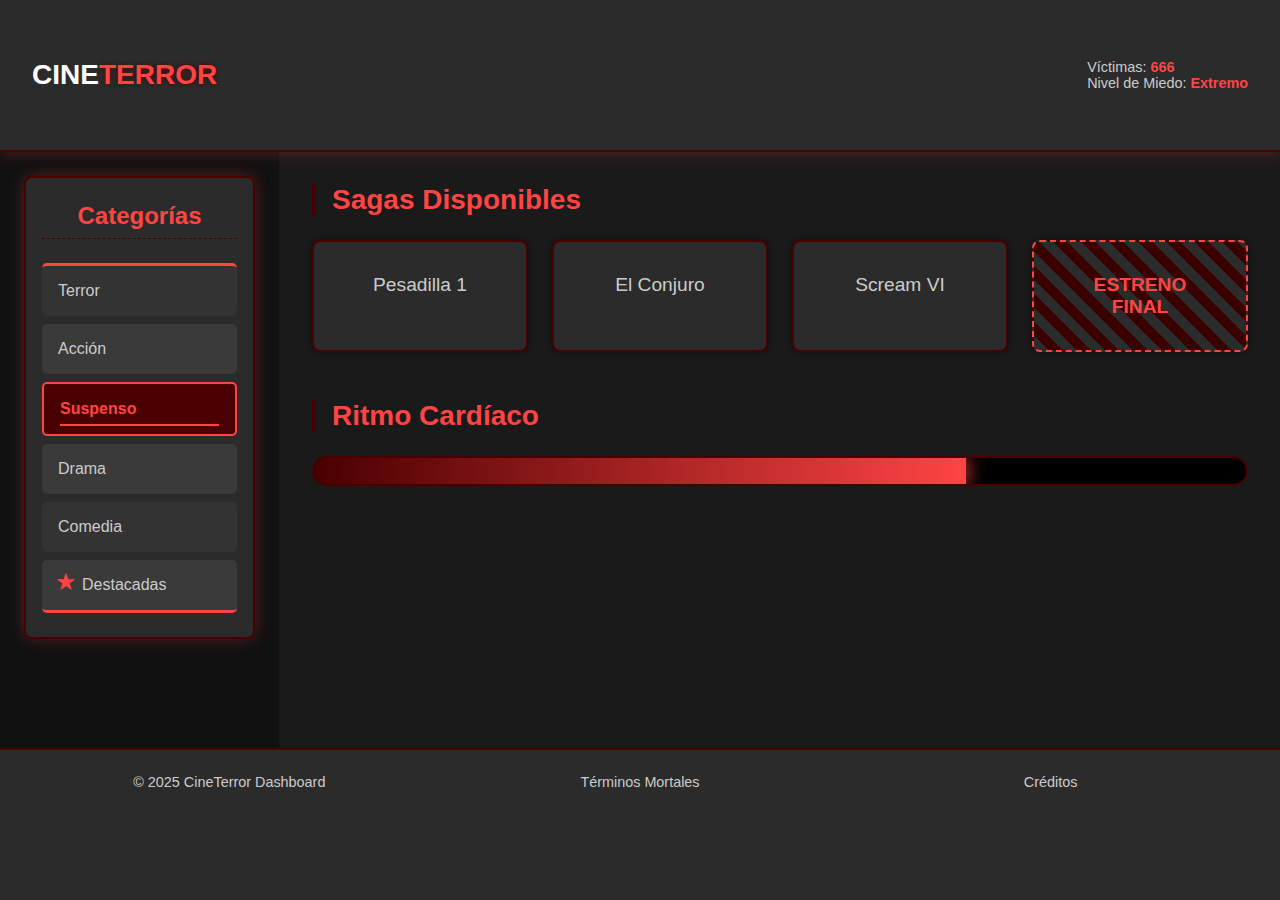
<file: Project 1/index.html>
<!DOCTYPE html>
<html lang="es">
<head>
    <meta charset="UTF-8">
    <meta name="viewport" content="width=device-width, initial-scale=1.0">
    <title>Dashboard de Terror</title>
    <link rel="stylesheet" href="style.css">
</head>
<body>

    <div class="dashboard">
        <header class="header">
            <h1 class="logo">CINE<span>TERROR</span></h1>
            <div class="player-info">
                <p>Víctimas: <strong>666</strong></p>
                <p>Nivel de Miedo: <strong>Extremo</strong></p>
            </div>
        </header>

        <aside class="sidebar">
            <nav class="menu-navegacion">
                <h1 class="titulo-menu">Categorías</h1>

                <ul class="lista-menu">
                    <li class="item-menu">
                        <a href="#" class="enlace-menu">Terror</a>
                    </li>

                    <li class="item-menu">
                        <a href="#" class="enlace-menu">Acción</a>
                    </li>

                    <li class="item-menu activo">
                        <a href="#" class="enlace-menu">Suspenso</a>
                    </li>

                    <li class="item-menu">
                        <a href="#" class="enlace-menu">Drama</a>
                    </li>

                    <li class="item-menu">
                        <a href="#" class="enlace-menu">Comedia</a>
                    </li>

                    <li class="item-menu destacado">
                        <a href="#" class="enlace-menu">Destacadas</a>
                    </li>
                </ul>
            </nav>
        </aside>

        <main class="main">
            <h2>Sagas Disponibles</h2>

            <div class="cards">
                <div class="card">Pesadilla 1</div>
                <div class="card">El Conjuro</div>
                <div class="card">Scream VI</div>
                <div class="card boss">ESTRENO FINAL</div>
            </div>

            <h2>Ritmo Cardíaco</h2>

            <div class="energy-bar">
                <div class="energy-fill"></div>
            </div>
        </main>

        <footer class="footer">
            <p>© 2025 CineTerror Dashboard</p>
            <p>Términos Mortales</p>
            <p>Créditos</p>
        </footer>
    </div>

</body>
</html>
</file>
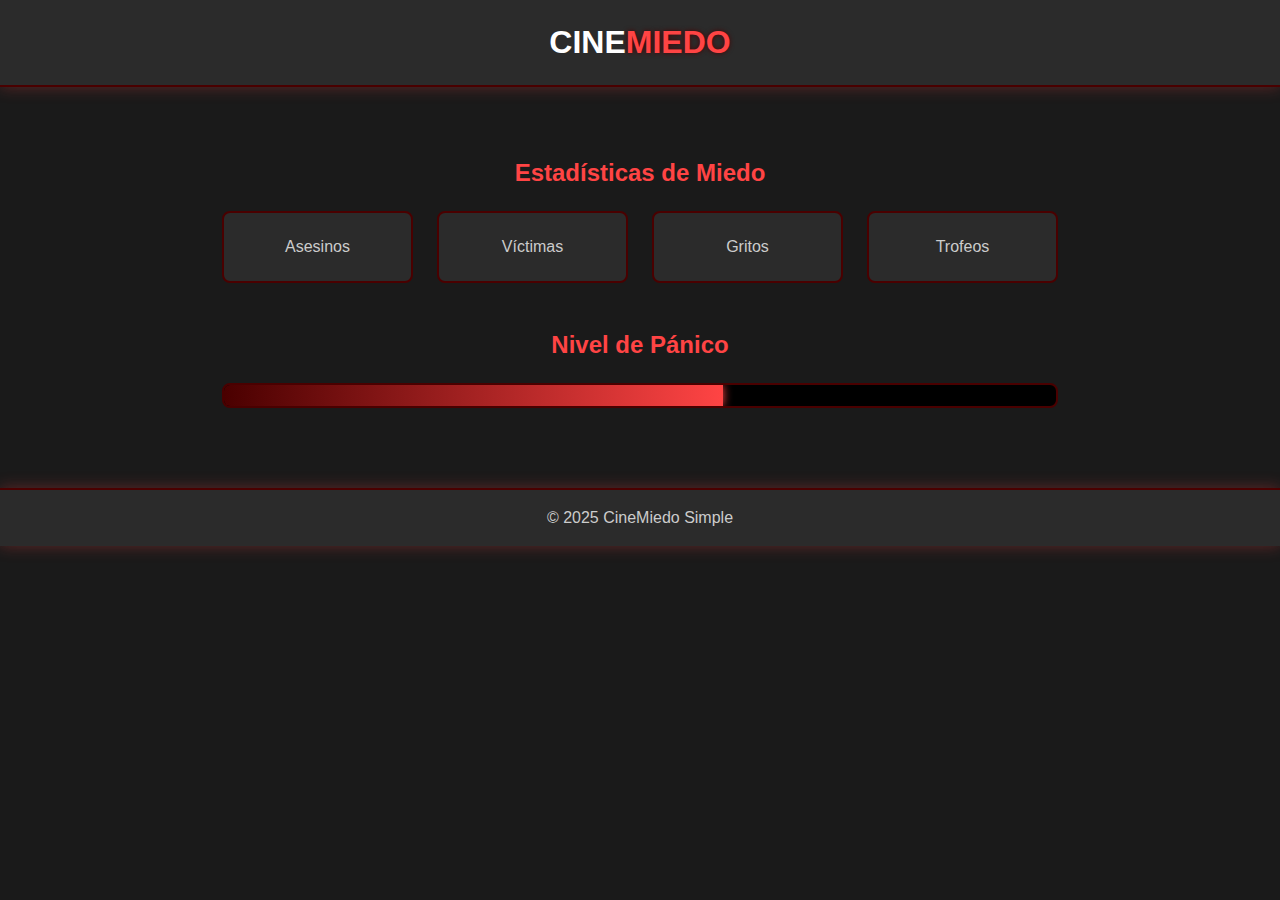
<file: Project 2/index.html>
<!DOCTYPE html>
<html lang="es">
<head>
    <meta charset="UTF-8">
    <meta name="viewport" content="width=device-width, initial-scale=1.0">
    <title>Panel Simple de Terror</title>
    <link rel="stylesheet" href="style.css">
</head>
<body>

    <header class="encabezado">
        <h1 class="logo">CINE<span>MIEDO</span></h1>
    </header>

    <main class="contenedor-principal">
        
        <h2 class="titulo-seccion">Estadísticas de Miedo</h2>

        <div class="contenedor-tarjetas">
            <div class="tarjeta">Asesinos</div>
            <div class="tarjeta">Víctimas</div>
            <div class="tarjeta">Gritos</div>
            <div class="tarjeta">Trofeos</div>
        </div>

        <h2 class="titulo-seccion">Nivel de Pánico</h2>

        <div class="barra-energia">
            <div class="relleno-energia"></div>
        </div>

    </main>

    <footer class="pie-pagina">
        <p>© 2025 CineMiedo Simple</p>
    </footer>

</body>
</html>
</file>
<file: Project 1/style.css>
:root {
    --bg-color: #1a1a1a;
    --panel-bg: #2b2b2b;
    --primary-red: #ff4444;
    --dark-red: #4a0000;
    --text-muted: #cccccc;
    --text-white: #ffffff;
    --glow-shadow: 0 0 15px rgba(255, 68, 68, 0.3);
    --transition: all 0.3s ease;
}

* {
    margin: 0;
    padding: 0;
    box-sizing: border-box;
}

body {
    font-family: Arial, sans-serif;
    background-color: var(--bg-color);
    color: var(--text-white);
    min-height: 100vh;
}

.dashboard {
    display: grid;
    grid-template-areas:
        "header header"
        "sidebar main"
        "footer footer";
    grid-template-columns: 280px 1fr;
    min-height: 100vh;
}

.header {
    grid-area: header;
    background-color: var(--panel-bg);
    border-bottom: 2px solid var(--dark-red);
    padding: 1rem 2rem;
    display: flex;
    justify-content: space-between;
    align-items: center;
    box-shadow: var(--glow-shadow);
    z-index: 10;
}

.logo {
    font-size: 1.75rem;
    color: var(--text-white);
}

.logo span {
    color: var(--primary-red);
    text-shadow: 0 0 5px var(--dark-red);
}

.player-info p {
    margin: 0;
    color: var(--text-muted);
    font-size: 0.9rem;
}

.player-info strong {
    color: var(--primary-red);
}

.sidebar {
    grid-area: sidebar;
    background-color: #111;
    padding: 1.5rem;
    border-right: 1px solid var(--dark-red);
    display: flex;
    flex-direction: column;
}


.menu-navegacion {
    background-color: var(--panel-bg);
    border: 2px solid var(--dark-red);
    border-radius: 8px;
    padding: 1.5rem 1rem;
    width: 100%;
    box-shadow: var(--glow-shadow);
}

.titulo-menu {
    font-size: 1.5rem;
    color: var(--primary-red);
    text-align: center;
    margin-bottom: 1.5rem;
    border-bottom: 1px dashed var(--dark-red);
    padding-bottom: 0.5rem;
}

.lista-menu {
    list-style: none;
    display: flex;
    flex-direction: column;
    gap: 0.5rem;
}

.item-menu {
    background-color: #333333;
    border-radius: 5px;
}

.item-menu:nth-child(odd) {
    background-color: #333333;
}

.item-menu:nth-child(even) {
    background-color: #3a3a3a;
}

.item-menu:first-child {
    border-top: 3px solid var(--primary-red);
}

.item-menu:last-child {
    border-bottom: 3px solid var(--primary-red);
}

.enlace-menu {
    display: block;
    padding: 1rem 1rem;
    color: var(--text-muted);
    text-decoration: none;
    font-size: 1rem;
    position: relative;
    transition: var(--transition);
    overflow: hidden;
}

.enlace-menu:hover {
    color: #ff6666;
    background-color: var(--dark-red);
}

.enlace-menu:focus {
    outline: 2px solid var(--primary-red);
    outline-offset: -2px;
}

.enlace-menu:active {
    transform: translateY(2px);
}

.enlace-menu::after {
    content: "";
    position: absolute;
    left: 1rem;
    bottom: 0.5rem;
    width: 0;
    height: 2px;
    background-color: var(--primary-red);
    transition: var(--transition);
}

.enlace-menu:hover::after {
    width: calc(100% - 2rem);
}

.item-menu.activo {
    background-color: var(--dark-red);
    border: 2px solid var(--primary-red);
}

.item-menu.activo .enlace-menu {
    color: var(--primary-red);
    font-weight: bold;
}

.item-menu.activo .enlace-menu::after {
    width: calc(100% - 2rem);
}

.item-menu.destacado .enlace-menu {
    padding-left: 2.5rem;
}

.item-menu.destacado .enlace-menu::before {
    content: "★";
    position: absolute;
    left: 0.8rem;
    top: 50%;
    transform: translateY(-60%);
    color: var(--primary-red);
    font-size: 1.5rem;
}

.item-menu.destacado .enlace-menu:hover::before {
    color: #ffff00;
}

.main {
    grid-area: main;
    padding: 2rem;
}

.main h2 {
    font-size: 1.75rem;
    color: var(--primary-red);
    margin-bottom: 1.5rem;
    border-left: 4px solid var(--dark-red);
    padding-left: 1rem;
}

.cards {
    display: grid;
    grid-template-columns: repeat(auto-fit, minmax(200px, 1fr));
    gap: 1.5rem;
    margin-bottom: 3rem;
}

.card {
    background-color: var(--panel-bg);
    padding: 2rem;
    text-align: center;
    border-radius: 8px;
    border: 2px solid var(--dark-red);
    color: var(--text-muted);
    font-size: 1.2rem;
    cursor: pointer;
    transition: var(--transition);
    box-shadow: 0 0 5px rgba(0,0,0,0.5);
}

.card:hover {
    transform: translateY(-5px);
    box-shadow: var(--glow-shadow);
    background-color: #330000;
    color: var(--text-white);
    border-color: var(--primary-red);
}

.card.boss {
    border: 2px dashed var(--primary-red);
    background: repeating-linear-gradient(
        45deg,
        #2b2b2b,
        #2b2b2b 10px,
        #3a0000 10px,
        #3a0000 20px
    );
    color: var(--primary-red);
    font-weight: bold;
}

.energy-bar {
    width: 100%;
    height: 30px;
    background-color: #000;
    border: 2px solid var(--dark-red);
    border-radius: 15px;
    overflow: hidden;
    margin-top: 1rem;
    box-shadow: inset 0 0 10px #000;
}

.energy-fill {
    width: 70%;
    height: 100%;
    background: linear-gradient(90deg, #4a0000, #ff4444);
    box-shadow: 0 0 20px var(--primary-red);
    animation: pulse-terror 1s infinite alternate cubic-bezier(0.4, 0, 0.6, 1);
}

@keyframes pulse-terror {
    0% { width: 70%; opacity: 0.8; }
    100% { width: 72%; opacity: 1; filter: brightness(1.2); }
}

.footer {
    grid-area: footer;
    background-color: var(--panel-bg);
    border-top: 2px solid var(--dark-red);
    padding: 1.5rem;
    display: grid;
    grid-template-columns: repeat(3, 1fr);
    text-align: center;
    color: var(--text-muted);
    font-size: 0.9rem;
}

@media (max-width: 1024px) {
    .dashboard {
        grid-template-columns: 240px 1fr;
    }
}

@media (max-width: 768px) {
    .dashboard {
        grid-template-areas:
            "header"
            "sidebar"
            "main"
            "footer";
        grid-template-columns: 1fr;
    }

    .sidebar {
        border-right: none;
        border-bottom: 1px solid var(--dark-red);
    }
    
    .footer {
        grid-template-columns: 1fr;
        gap: 1rem;
    }
}
</file>
<file: Project 2/style.css>
:root {
    --color-fondo: #1a1a1a;
    --color-panel: #2b2b2b;
    --rojo-principal: #ff4444;
    --rojo-oscuro: #4a0000;
    --color-texto-suave: #cccccc;
    --color-texto-blanco: #ffffff;
    --sombra-resplandor: 0 0 15px rgba(255, 68, 68, 0.3);
    --transicion-rapida: all 0.3s ease;
    --radio-borde: 8px;
}

* {
    margin: 0;
    padding: 0;
    box-sizing: border-box;
}

body {
    font-family: Arial, sans-serif;
    background-color: var(--color-fondo);
    color: var(--color-texto-blanco);
    min-height: 100vh;
}

.encabezado {
    background-color: var(--color-panel);
    padding: 1.5rem 2rem;
    text-align: center;
    border-bottom: 2px solid var(--rojo-oscuro);
    box-shadow: var(--sombra-resplandor);
}

.logo {
    font-size: 2rem;
    color: var(--color-texto-blanco);
}

.logo span {
    color: var(--rojo-principal);
    text-shadow: 0 0 5px var(--rojo-oscuro);
}

.contenedor-principal {
    padding: 2rem;
    max-width: 900px;
    margin: auto;
}

.titulo-seccion {
    font-size: 1.5rem;
    color: var(--rojo-principal);
    margin: 2.5rem 0 1.5rem 0;
    text-align: center;
}

.contenedor-tarjetas {
    display: grid;
    grid-template-columns: repeat(auto-fit, minmax(140px, 1fr));
    gap: 1.5rem;
    margin-bottom: 3rem;
}

.tarjeta {
    background-color: var(--color-panel);
    padding: 25px 10px;
    text-align: center;
    border-radius: var(--radio-borde);
    border: 2px solid var(--rojo-oscuro);
    color: var(--color-texto-suave);
    font-size: 1rem;
    transition: var(--transicion-rapida);
    cursor: pointer;
}

.tarjeta:hover {
    background-color: #330000;
    transform: translateY(-4px);
    box-shadow: var(--sombra-resplandor);
    border-color: var(--rojo-principal);
    color: var(--color-texto-blanco);
}

.barra-energia {
    width: 100%;
    height: 25px;
    background-color: #000;
    border: 2px solid var(--rojo-oscuro);
    border-radius: var(--radio-borde);
    overflow: hidden;
    margin-bottom: 3rem;
}

.relleno-energia {
    width: 60%;
    height: 100%;
    background: linear-gradient(90deg, #4a0000, var(--rojo-principal));
    box-shadow: 0 0 10px var(--rojo-principal);
    transform-origin: left; 
    animation: pulso-miedo 2.5s infinite alternate ease-in-out; 
}

@keyframes pulso-miedo {
    0% {
        transform: scaleX(1);
        opacity: 0.8;
    }
    100% {
        transform: scaleX(0.92);
        opacity: 1;
    }
}

.pie-pagina {
    background-color: var(--color-panel);
    text-align: center;
    padding: 1.2rem;
    border-top: 2px solid var(--rojo-oscuro);
    color: var(--color-texto-suave);
    box-shadow: var(--sombra-resplandor);
}

@media (max-width: 600px) {
    .contenedor-principal {
        padding: 1rem;
    }

    .tarjeta {
        padding: 20px;
    }
}
</file>
